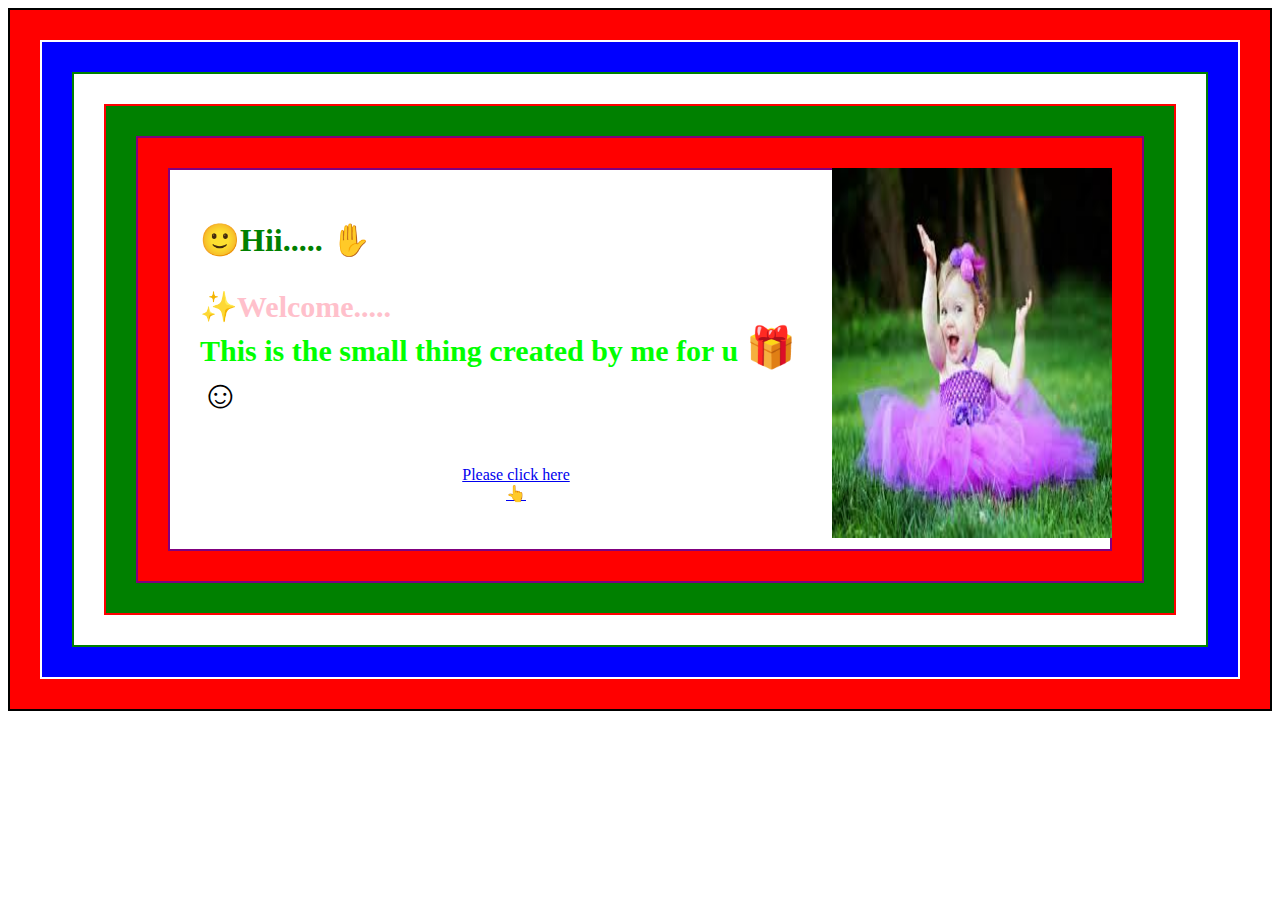
<file: index.html>
<!DOCTYPE html>
<html lang="en">
<head>
    <meta charset="UTF-8">
    <meta http-equiv="X-UA-Compatible" content="ie=edge">
    <title>Welcome Page </title>
    <link href="Sub_files/CSS/index.css" rel="stylesheet">
</head>
<body>
    <div class="firstlayer">
    <div class="secondlayer" >
    <div class="thirdlayer" >
    <div class="fourthlayer">
    <div class="fifthlayer">
    <img src="Sub_files/photos/baby3.jpg" style="float:right;height:370px;width:280px;"></img>
    <div class="sixthlayer">
        <left>
            <h1 style="font-family:Algerian;">&#128578;Hii.....<span style="color:blue;">  &#9995;</span></h1>
            <p style="color:pink;font-size:30px;font-family:Chiller;">
                <b>&#10024;Welcome.....<br>
                <span class="text_span"> This is the small thing created by me for u</span>
                <span class="emoji">&#127873;&#9786;</span>
                </b>
            </p>
        </left> 
        <center>
            <p style="font-family:Lucida Calligraphy;"><br>
            <a href="Sub_files/2nd page.html">Please click here<br>&#128070;</a>
            </p>
        </center>   
    </div>
    </div>
    </div>
    </div>
    </div>
    </div>
</body>
</html>
</file>
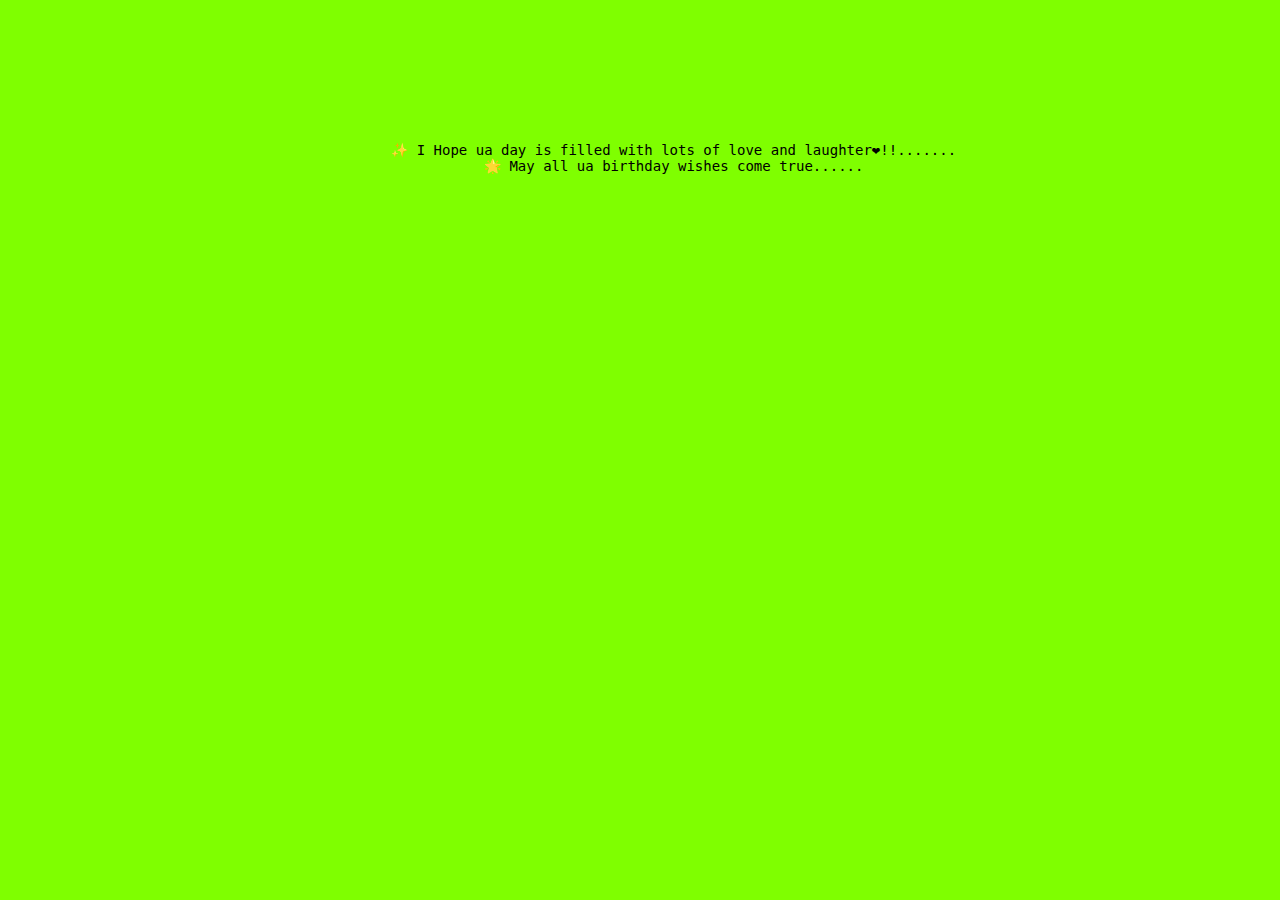
<file: Sub_files/1st frame.html>
<!DOCTYPE html>
<html>
<body bgcolor="chartreuse">
    <center>
        <pre style="font-size:14px;">
        <br>
        <br>
        <br>
        <br>
        &#10024; I Hope ua day is filled with lots of love and laughter&#10084;!!.......
        &#127775; May all ua birthday wishes come true......
        </pre>
      </center>
</body>
</html>
</file>
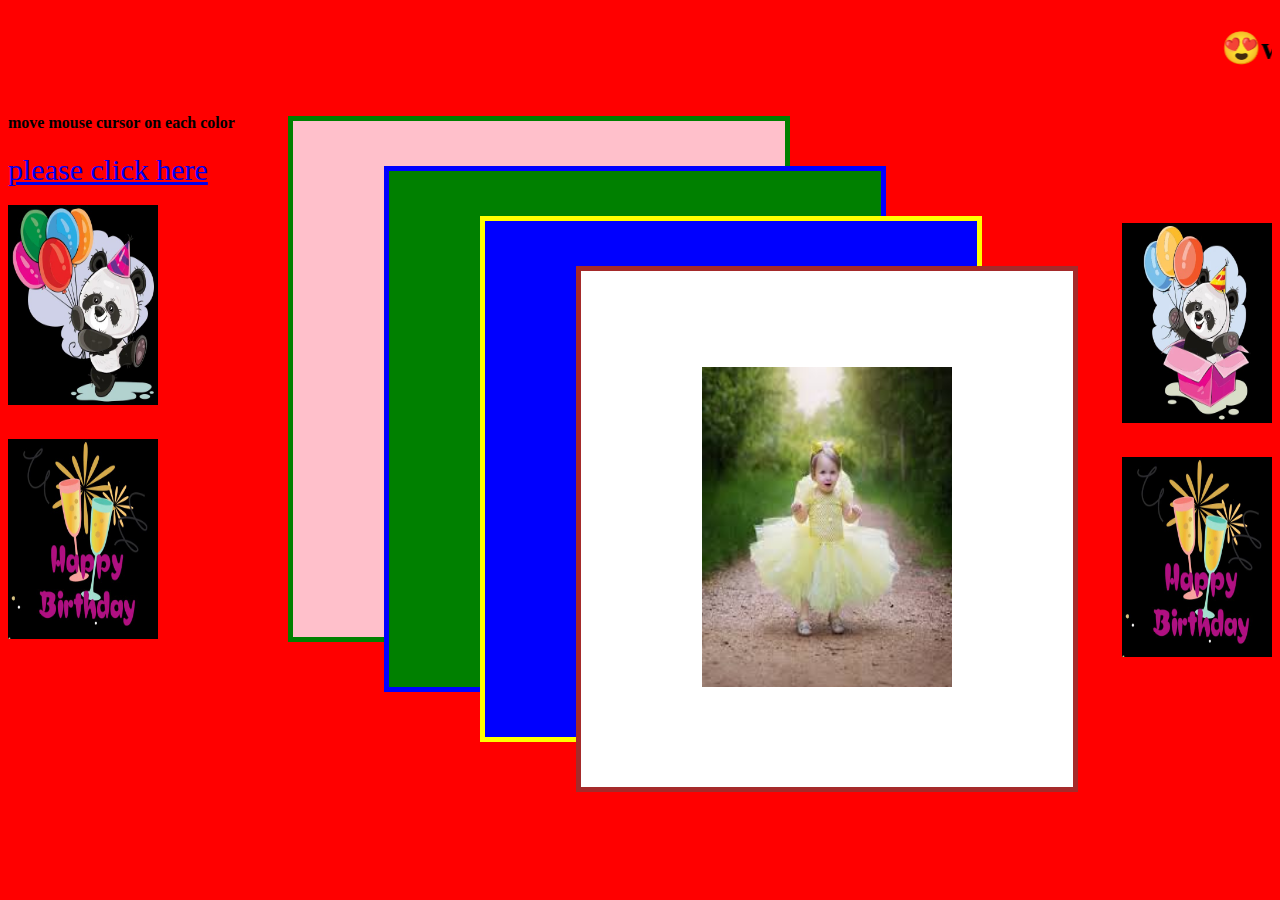
<file: Sub_files/2nd page.html>
<!DOCTYPE html>
<html lang="en">
<head>
    <meta charset="UTF-8">
    <title>stacking paragraphs</title>
    <link rel="stylesheet" href="CSS/2nd page.css">
    <script src="js/2nd page.js"></script>
</head>
<body bgcolor="red">
    <marquee>
        <h1 style="font-family:Algerian;">&#128525;wish you many more happy returns of the day &#128525;</h1>
    </marquee>
    <h4>move mouse cursor on each color</h4>
    <center>
        <p class="para1" id="stack1" onmouseover="move('stack1')">
            <img class="para_img" src="photos/baby5.jpg" ></img>
        </p>
        <p class="para2" id="stack2" onmouseover="move('stack2')">
            <img class="para_img" src="photos/baby2.jpg" ></img>
        </p>
    </center>
    <a href="god.html" style="font-size:30px;">please click here</a>
    <br><br>
    <img class="left_img"src="photos/panda2.jpg" ></img>
    <br>
    <img class="right_img" src="photos/panda1.jpg" ></img>
    <br><br><br><br><br><br><br><br><br><br><br><br>
    <img class="left_img" src="photos/sk2.jpg"></img>
    <center>
        <p class="para3" id="stack3" onmouseover="move('stack3')">
            <img class="para_img" src="photos/baby3.jpg" ></img>
        </p>
    
        <p class="para4" id="stack4" onmouseover="move('stack4')">
            <img class="para_img" src="photos/baby4.jpg""></img>
        </p>
    </center>
    <br>
    <img class="right_img" src="photos/sk2.jpg" ></img>
</body>
</html>
</file>
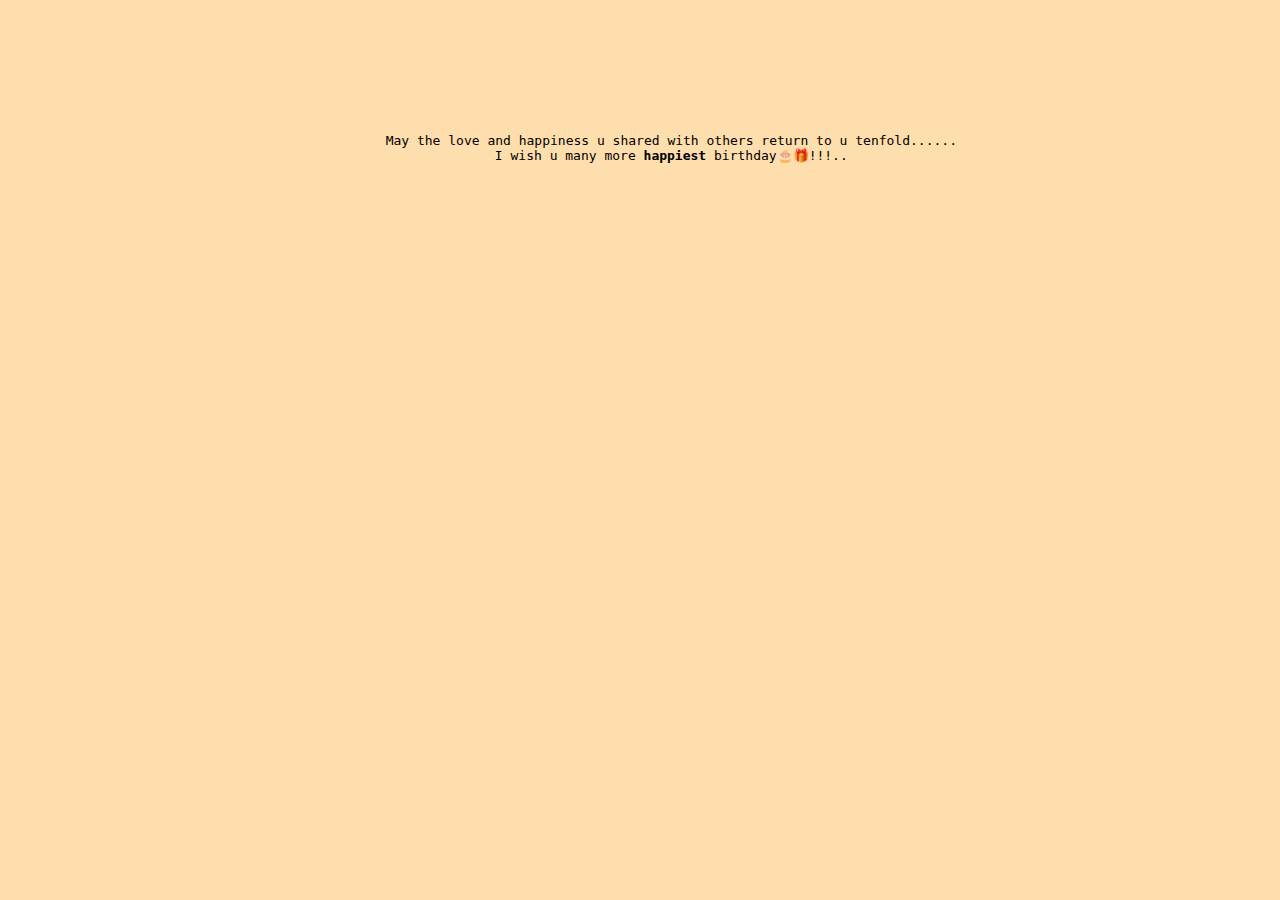
<file: Sub_files/2nd_frame.html>
﻿<!DOCTYPE html>
<html>

<body bgcolor="navajowhite">
    <center>
        <pre>
        <br>
        <br>
        <br>
        <br>
        May the love and happiness u shared with others return to u tenfold......
        I wish u many more<b> happiest</b> birthday&#127874;&#127873;!!!..
       </pre>
    </center>
</body>
</html>
</file>
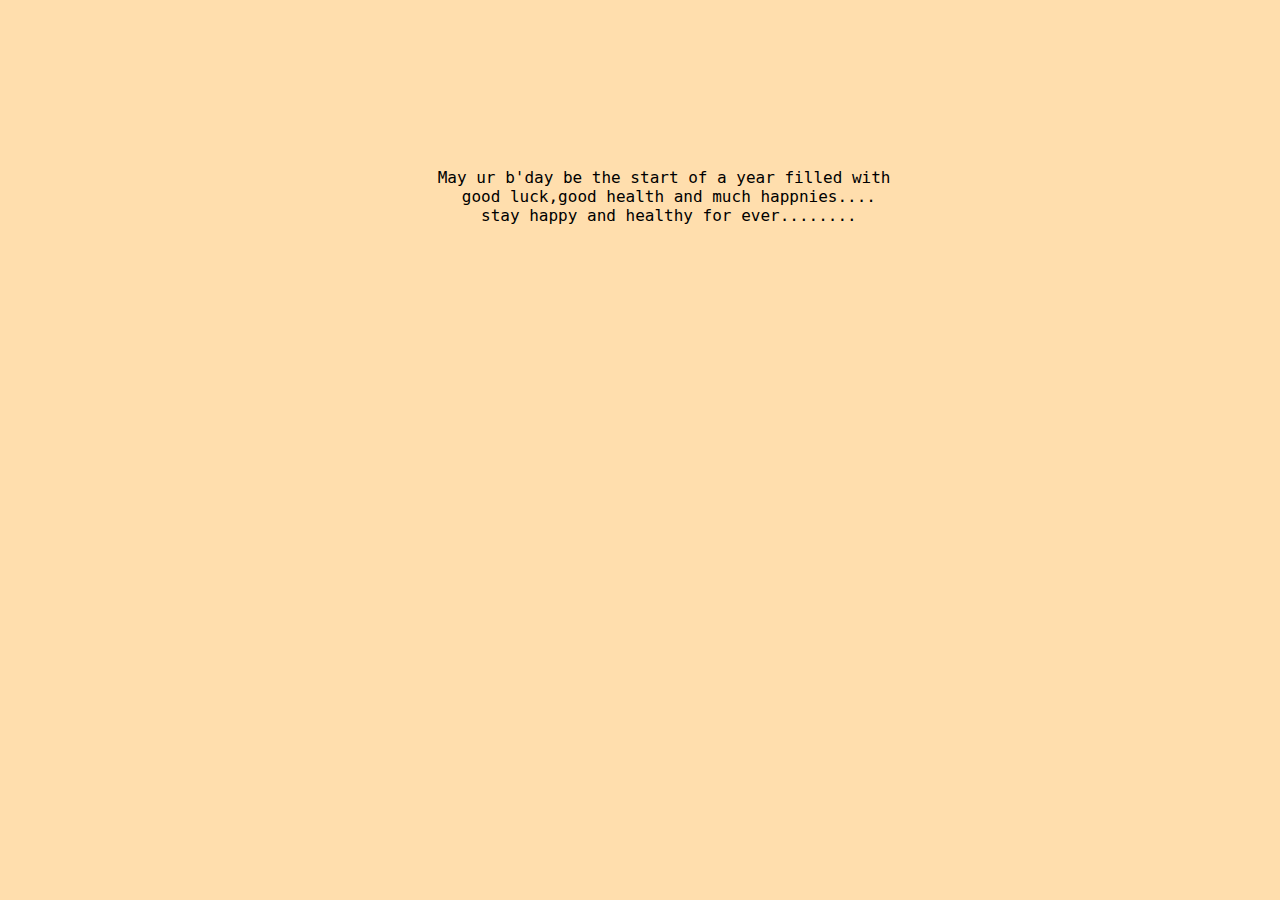
<file: Sub_files/3rd_frame.html>
<!DOCTYPE html>
<html>
  <body bgcolor="navajowhite">
    <center>
      <pre style="font-size:16px;">
      <br>
      <br>
      <br>
      <br>
      May ur b'day be the start of a year filled with 
      good luck,good health and much happnies....
      stay happy and healthy for ever........</pre>
    </center>
  </body>
</html>
</file>
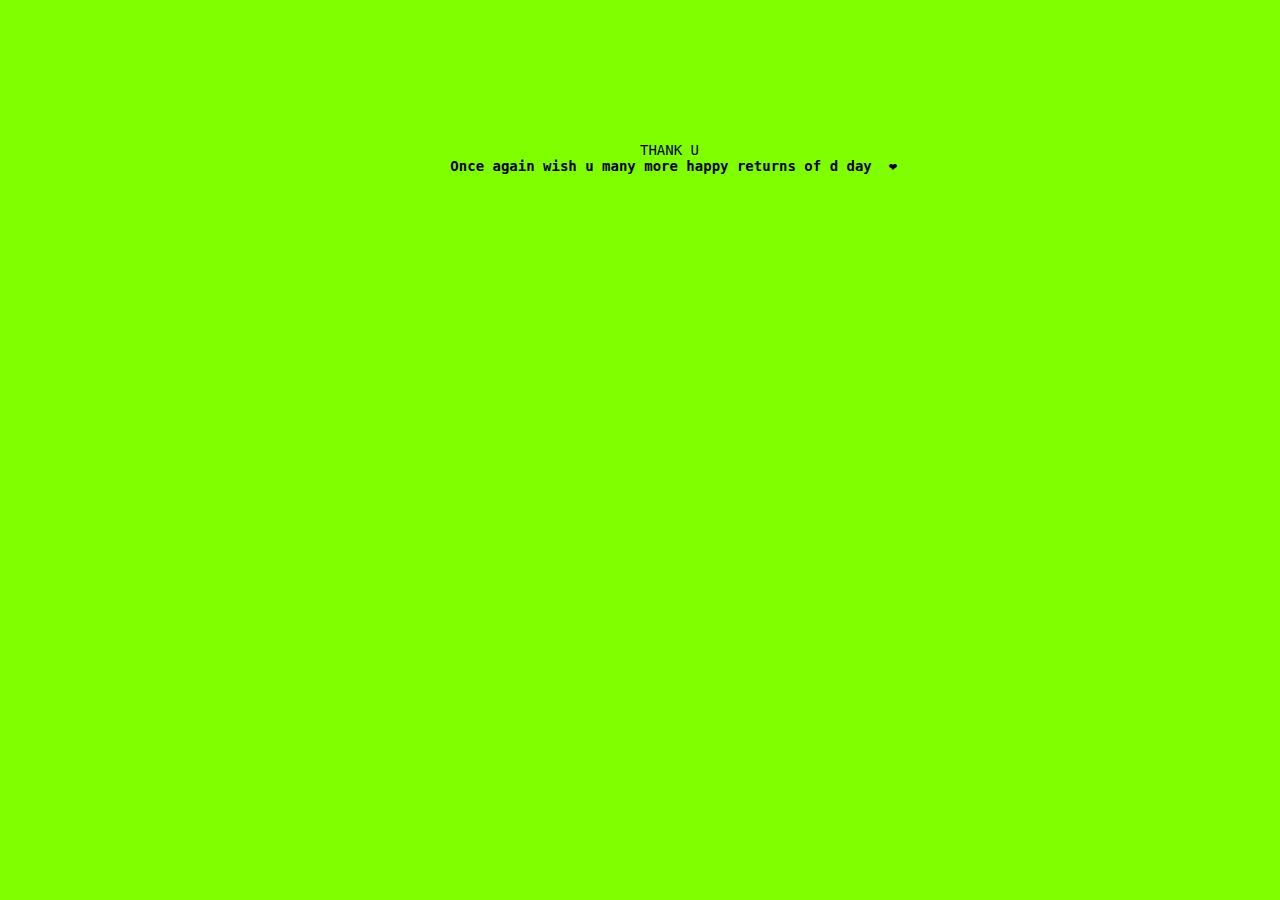
<file: Sub_files/4th_frame.html>
<!DOCTYPE html>
<html>
    <body bgcolor="chartreuse">
      <center>
        <pre style="font-size:14px;">
        <br>
        <br>
        <br>
        <br>
        THANK U 
        <b>Once again wish u many more happy returns of d day  &#10084;</b></pre>
     </center>
    </body>
</html>
</file>
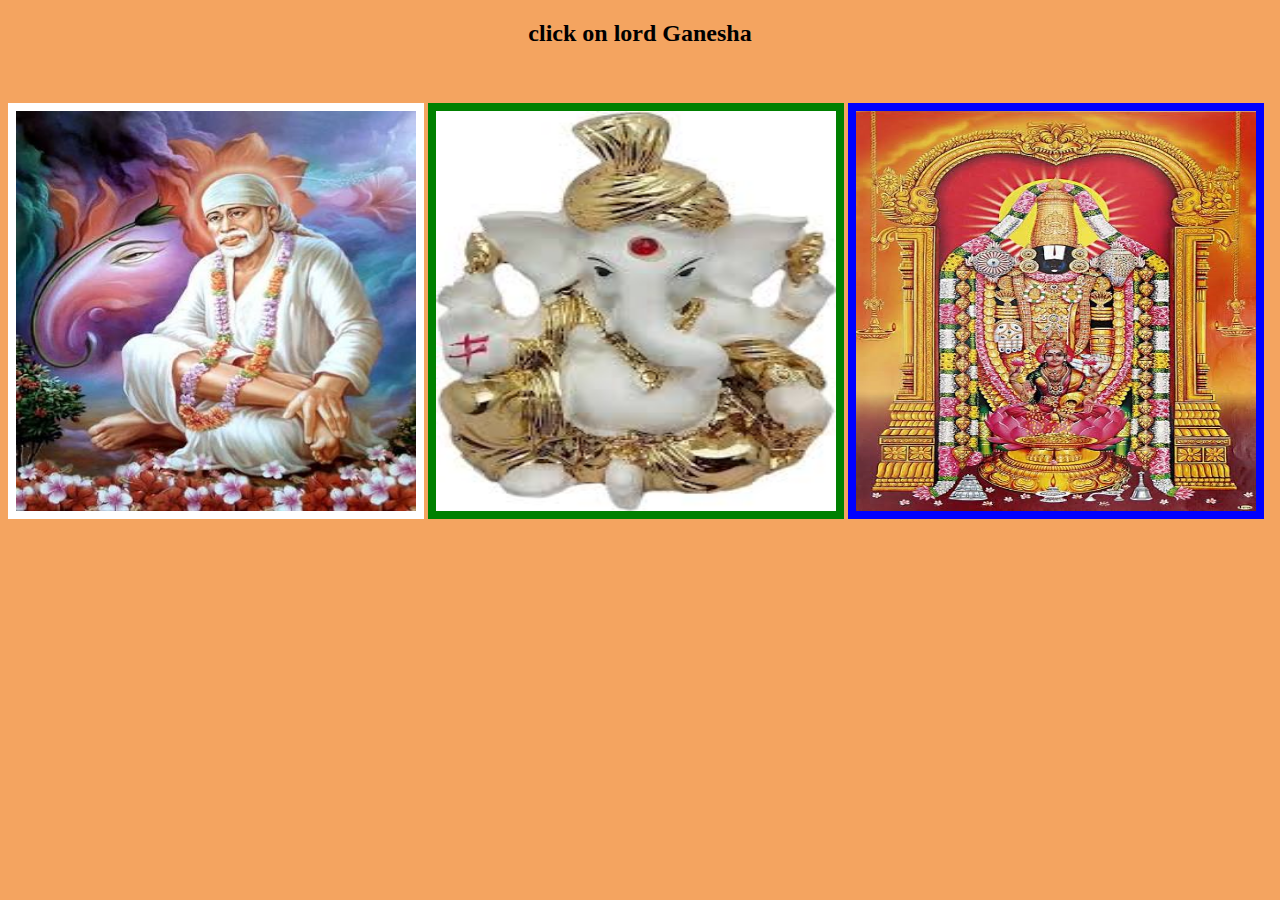
<file: Sub_files/god.html>
<!DOCTYPE html>
<html lang="en">
<head>
    <meta charset="UTF-8">
    <meta name="viewport" content="width=device-width, initial-scale=1.0">
    <meta http-equiv="X-UA-Compatible" content="ie=edge">
    <title>Choose god</title>
    <style>
        body{
            background-color: sandybrown;
        }
        h2{
            font-family:algerian ;
        }
        img{
            width: 400px;
            height:400px;
        }
    </style>
</head>
<body>
    <center>
        <h2> click on lord Ganesha</h2>
    </center>
    <br>
    <br>
    <img src="photos/sai_baba.jpeg" style="border: 8px solid white;">
    <a href="photos.html"><img src="photos/ganesha.jpeg" style="border: 8px solid green;"></a>
    <img src="photos/lord.png" style="border: 8px solid blue;">   
</body>
</html>
</file>
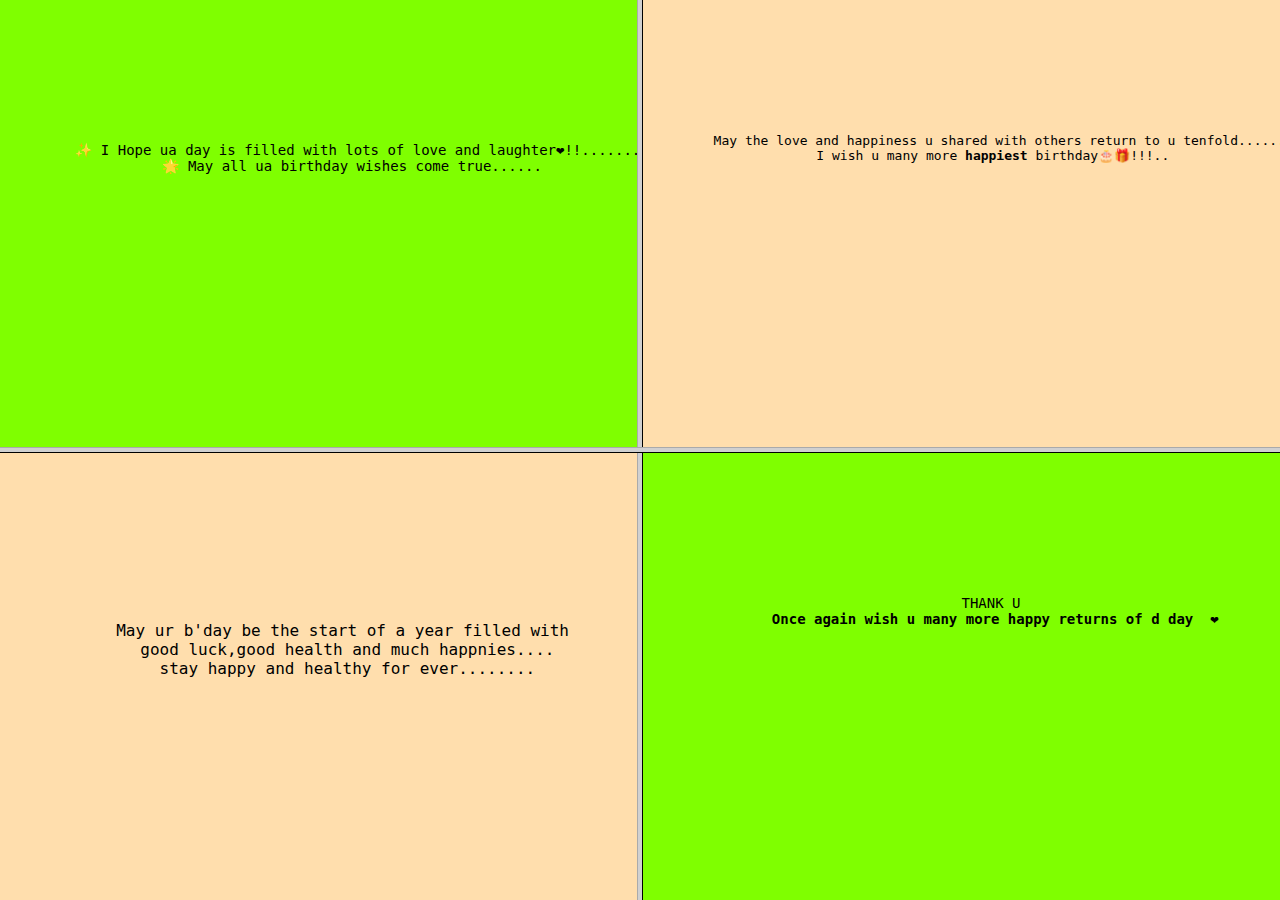
<file: Sub_files/new.html>
<!DOCTYPE html>
<html>
  <head>
    <title>frames</title>
    <frameset rows="*,*" cols="*,50%">
    <frame src="1st frame.html"/>
    <frame src="2nd_frame.html"/>
    <frame src="3rd_frame.html"/>
    <frame src="4th_frame.html"/>
    </frameset>
    </frameset>
  </head>
</html>
</file>
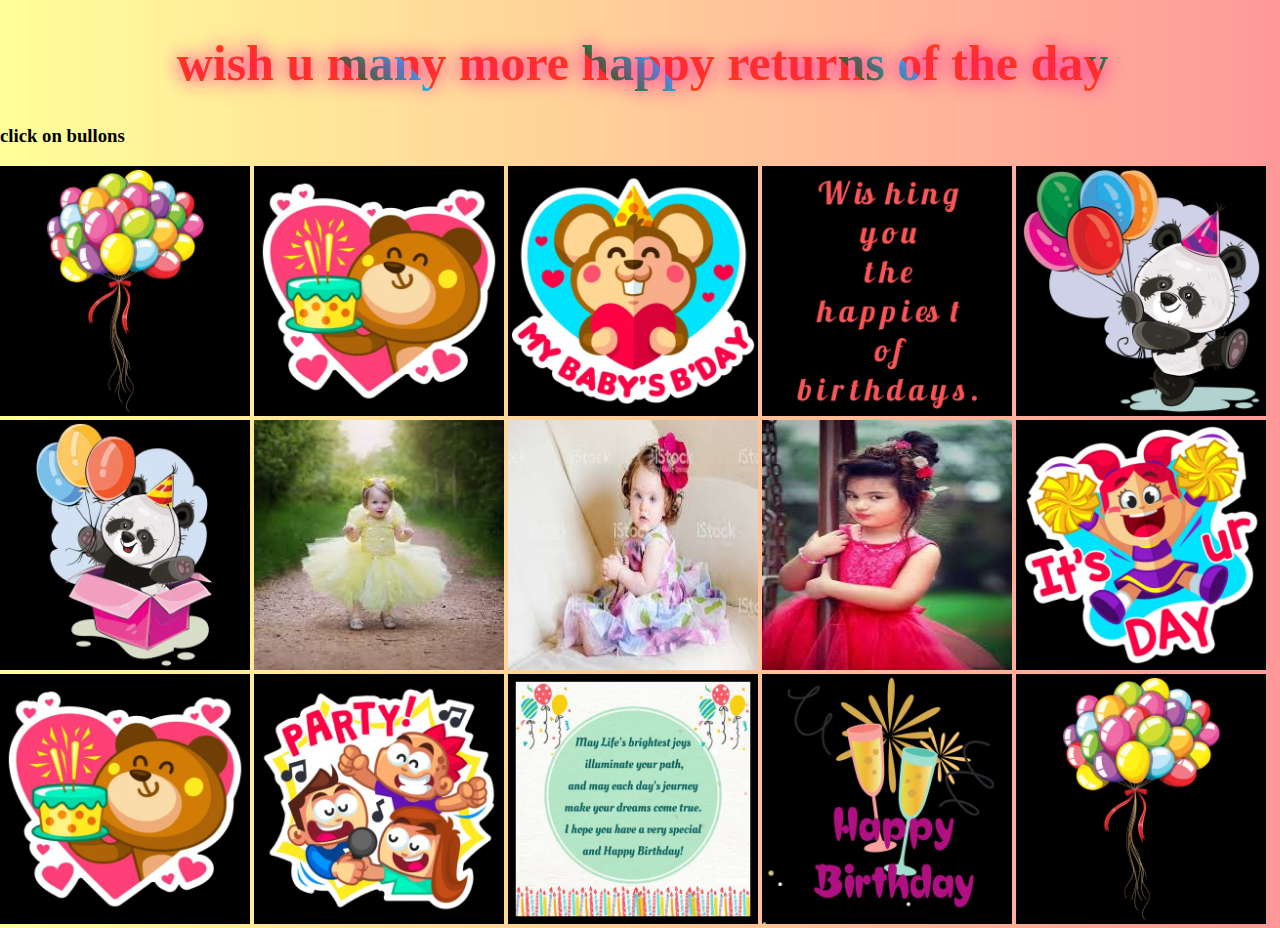
<file: Sub_files/photos.html>
<!DOCTYPE html>
<html>
 <head>
    <title>photos</title>
    <link rel="stylesheet" href="CSS/newone.css">
 </head>
 <body bgcolor="black">
    <center>
        <h1 class="a">wish u many more happy returns of the day </h1>
    </center>
    <h3>click on bullons</h3>
    <a href="new.html"><img src="photos/6.jpg"></a>
    <img src="photos/10.jpg">
    <img src="photos/11.jpg">
    <img src="photos/8.jpg">
    <img src="photos/5.jpg">
    <img src="photos/4.jpg">
    <img src="photos/baby4.jpg">
    <img src="photos/baby6.jpg">
    <img src="photos/baby5.jpg">
    <img src="photos/9.jpg">
    <img src="photos/10.jpg">
    <img src="photos/3.jpg">
    <img src="photos/15.jpg">
    <img src="photos/16.jpg">
    <a href="new.html"><img src="photos/6.jpg"></a>
 </body>
</html>
</file>
<file: Sub_files/CSS/index.css>
div{
    color:white;
    padding:30px;
}
div.firstlayer{
    background-color:red;
    border:2px solid black;
}
div.secondlayer{
    background-color:blue;
    border:2px solid white;
}
div.thirdlayer{
    background-color:white;
    border:2px solid green;
}
div.fourthlayer{
    background-color:green;
    border:2px solid red;
}
div.fifthlayer{
    background-color:red;
    border:2px solid purple;   
}
div.sixthlayer{
background-color:white;
color:green;
padding:30px;
border:2px solid purple;
}
span.text_span
{
    color:lime;
}
span.emoji{
    color:black;
    font-size:40px;
}
</file>
<file: Sub_files/CSS/2nd page.css>
.para1 {
    border: solid thick green;
    padding: 1in;
    width: 300px;
    background-color: pink;
    color: green;
    position: absolute;
    top: 100px;
    left: 3in;
    right: 2in;
    z-index: 1;
}

.para2 {
    border: solid thick blue;
    padding: 1in;
    width: 300px;
    background-color: green;
    color: red;
    position: absolute;
    top: 150px;
    left: 4in;
    right: 2in;
    z-index: 2;
}

.para3 {
    border: solid thick yellow;
    padding: 1in;
    width: 300px;
    background-color: blue;
    color: violet;
    position: absolute;
    top: 200px;
    left: 5in;
    right: 2in;
    z-index: 3;
}

.para4 {
    border: solid thick brown;
    padding: 1in;
    width: 300px;
    background-color: white;
    color: rama;
    position: absolute;
    top: 250px;
    left: 6in;
    right: 2in;
    z-index: 4;
}

p:hover {
    background-color: rgb(250, 200, 130);
    font-size: 40px;
    color: purple;
}

img.para_img
{
    height:320px;
    width:250px; 
}
img.left_img
{
    float:left;
    height:200px;
    width:150px;

}
img.right_img{
    float:right;
    height:200px;
    width:150px;

}
</file>
<file: Sub_files/CSS/newone.css>
﻿body {
    background: -webkit-linear-gradient(left, #ffff99, #ff9999);
    margin: 0;
}

.a {
    padding-left: 5px;
    font-family: times new roman;
    background: -webkit-linear-gradient(45deg, #ff4400 40%, green 10%, #00ccff 60%, #ff4400 60%);
    background-size: 250px;
    -webkit-text-fill-color: transparent;
    -webkit-background-clip: text;
    animation: move 2s linear infinite;
    font-style: normal;
    font-size: 50px;
    text-shadow: 0px 0px 20px #ff0099;
}

@keyframes move {
    100% {
        background-position: 250px;
    }
}

.b {
    font-size: 35px;
    font-family: cursive;
    padding-left: 10px;
    text-shadow: 5px 5px 5px pink;
}

li {
    list-style: none;
    font-size: 20px;
    font-family: times new roman;
}

li:before {
    content: "\2661";
    color: red;
}

#ol {
    margin-left: 10px;
    font-weight: bold;
    color: purple;
}

#cont {
    background-color: black;
    border-style: ridge;
}

#flame {
    background-color: orange;
    height: 20px;
    width: 20px;
    border-radius: 0 50% 50% 50%;
    transform: rotateZ(45deg);
    box-shadow: 0px 0px 10px 7px yellow;
    margin-top: 20px;
}

.an {
    animation: wave 3s linear infinite;
}

@keyframes wave {
    0% {
        transform: rotateZ(0deg);
    }
    25% {
        transform: rotateZ(-15deg);
    }
    50% {
        transform: rotateZ(0deg);
    }
    75% {
        transform: rotateZ(15deg);
    }
    100% {
        transform: rotateZ(0deg);
    }
}

#wax {
    background-color: pink;
    height: 100px;
    width: 20px;
    margin-top: 2px;
}

#text {
    color: white;
    font-variant: small-caps;
    font-size: 25px;
}

u {
    color: #00ff00;
}

img {
    width: 250px;
    height: 250px;
}
</file>
